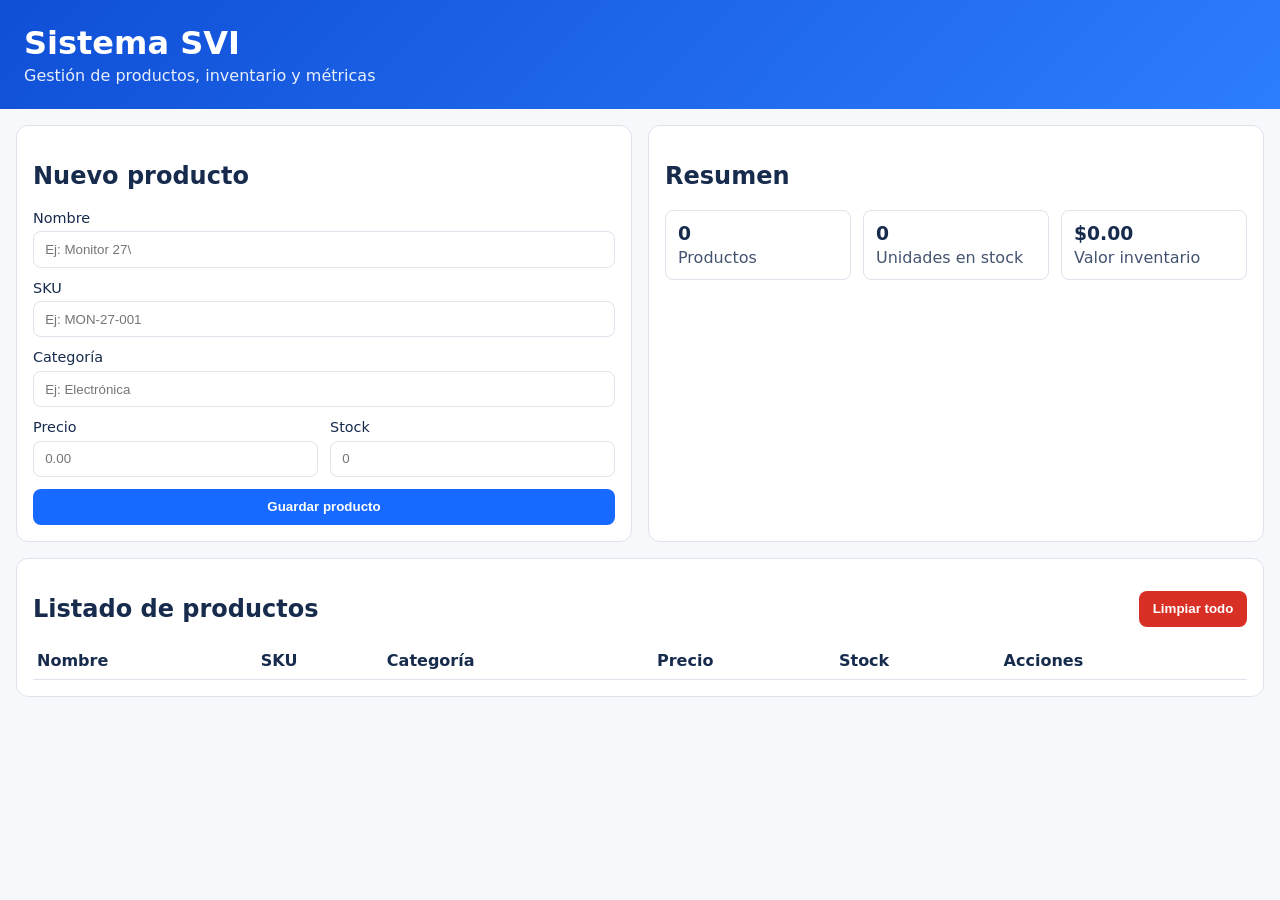
<file: src/index.html>
<!doctype html>
<html lang="es">
  <head>
    <meta charset="UTF-8" />
    <meta name="viewport" content="width=device-width, initial-scale=1.0" />
    <title>Sistema SVI - Gestión de Productos</title>
    <link rel="stylesheet" href="./styles.css" />
  </head>
  <body>
    <header class="topbar">
      <h1>Sistema SVI</h1>
      <p>Gestión de productos, inventario y métricas</p>
    </header>

    <main class="layout">
      <section class="card">
        <h2>Nuevo producto</h2>
        <form id="product-form">
          <label>
            Nombre
            <input name="name" required placeholder="Ej: Monitor 27\"" />
          </label>
          <label>
            SKU
            <input name="sku" required placeholder="Ej: MON-27-001" />
          </label>
          <label>
            Categoría
            <input name="category" required placeholder="Ej: Electrónica" />
          </label>
          <div class="split">
            <label>
              Precio
              <input name="price" required type="number" min="0" step="0.01" placeholder="0.00" />
            </label>
            <label>
              Stock
              <input name="stock" required type="number" min="0" step="1" placeholder="0" />
            </label>
          </div>
          <button type="submit">Guardar producto</button>
        </form>
      </section>

      <section class="card">
        <h2>Resumen</h2>
        <div class="stats">
          <article>
            <h3 id="total-products">0</h3>
            <p>Productos</p>
          </article>
          <article>
            <h3 id="total-stock">0</h3>
            <p>Unidades en stock</p>
          </article>
          <article>
            <h3 id="inventory-value">$0.00</h3>
            <p>Valor inventario</p>
          </article>
        </div>
      </section>

      <section class="card card-wide">
        <div class="table-header">
          <h2>Listado de productos</h2>
          <button id="clear-btn" class="danger" type="button">Limpiar todo</button>
        </div>
        <table>
          <thead>
            <tr>
              <th>Nombre</th>
              <th>SKU</th>
              <th>Categoría</th>
              <th>Precio</th>
              <th>Stock</th>
              <th>Acciones</th>
            </tr>
          </thead>
          <tbody id="products-body"></tbody>
        </table>
      </section>
    </main>

    <template id="row-template">
      <tr>
        <td data-col="name"></td>
        <td data-col="sku"></td>
        <td data-col="category"></td>
        <td data-col="price"></td>
        <td data-col="stock"></td>
        <td>
          <button class="danger" data-action="delete" type="button">Eliminar</button>
        </td>
      </tr>
    </template>

    <script src="./app.js" type="module"></script>
  </body>
</html>
</file>
<file: src/styles.css>
:root {
  color-scheme: light;
  font-family: Inter, system-ui, sans-serif;
  --bg: #f6f8fb;
  --card: #ffffff;
  --accent: #1769ff;
  --text: #172b4d;
  --border: #dfe3eb;
  --danger: #d93025;
}

* { box-sizing: border-box; }

body {
  margin: 0;
  background: var(--bg);
  color: var(--text);
}

.topbar {
  background: linear-gradient(135deg, #0f4fd6, #2d7dff);
  color: white;
  padding: 1.5rem;
}

.topbar h1 { margin: 0 0 .25rem; }
.topbar p { margin: 0; opacity: .9; }

.layout {
  display: grid;
  grid-template-columns: repeat(2, minmax(280px, 1fr));
  gap: 1rem;
  padding: 1rem;
}

.card {
  background: var(--card);
  border: 1px solid var(--border);
  border-radius: 12px;
  padding: 1rem;
}

.card-wide { grid-column: 1 / -1; }

form {
  display: grid;
  gap: .75rem;
}

label {
  display: grid;
  font-size: .9rem;
  gap: .35rem;
}

input {
  border: 1px solid var(--border);
  border-radius: 8px;
  padding: .6rem .7rem;
}

button {
  cursor: pointer;
  background: var(--accent);
  color: #fff;
  border: none;
  border-radius: 8px;
  padding: .65rem .85rem;
  font-weight: 600;
}

button.danger { background: var(--danger); }

.split {
  display: grid;
  grid-template-columns: 1fr 1fr;
  gap: .75rem;
}

.stats {
  display: grid;
  grid-template-columns: repeat(3, 1fr);
  gap: .75rem;
}

.stats article {
  border: 1px solid var(--border);
  border-radius: 8px;
  padding: .75rem;
}

.stats h3 { margin: 0 0 .25rem; }
.stats p { margin: 0; color: #44546f; }

.table-header {
  display: flex;
  justify-content: space-between;
  align-items: center;
}

table {
  width: 100%;
  border-collapse: collapse;
}

th, td {
  text-align: left;
  border-bottom: 1px solid var(--border);
  padding: .55rem .25rem;
}

@media (max-width: 768px) {
  .layout { grid-template-columns: 1fr; }
  .stats { grid-template-columns: 1fr; }
  .split { grid-template-columns: 1fr; }
}
</file>
